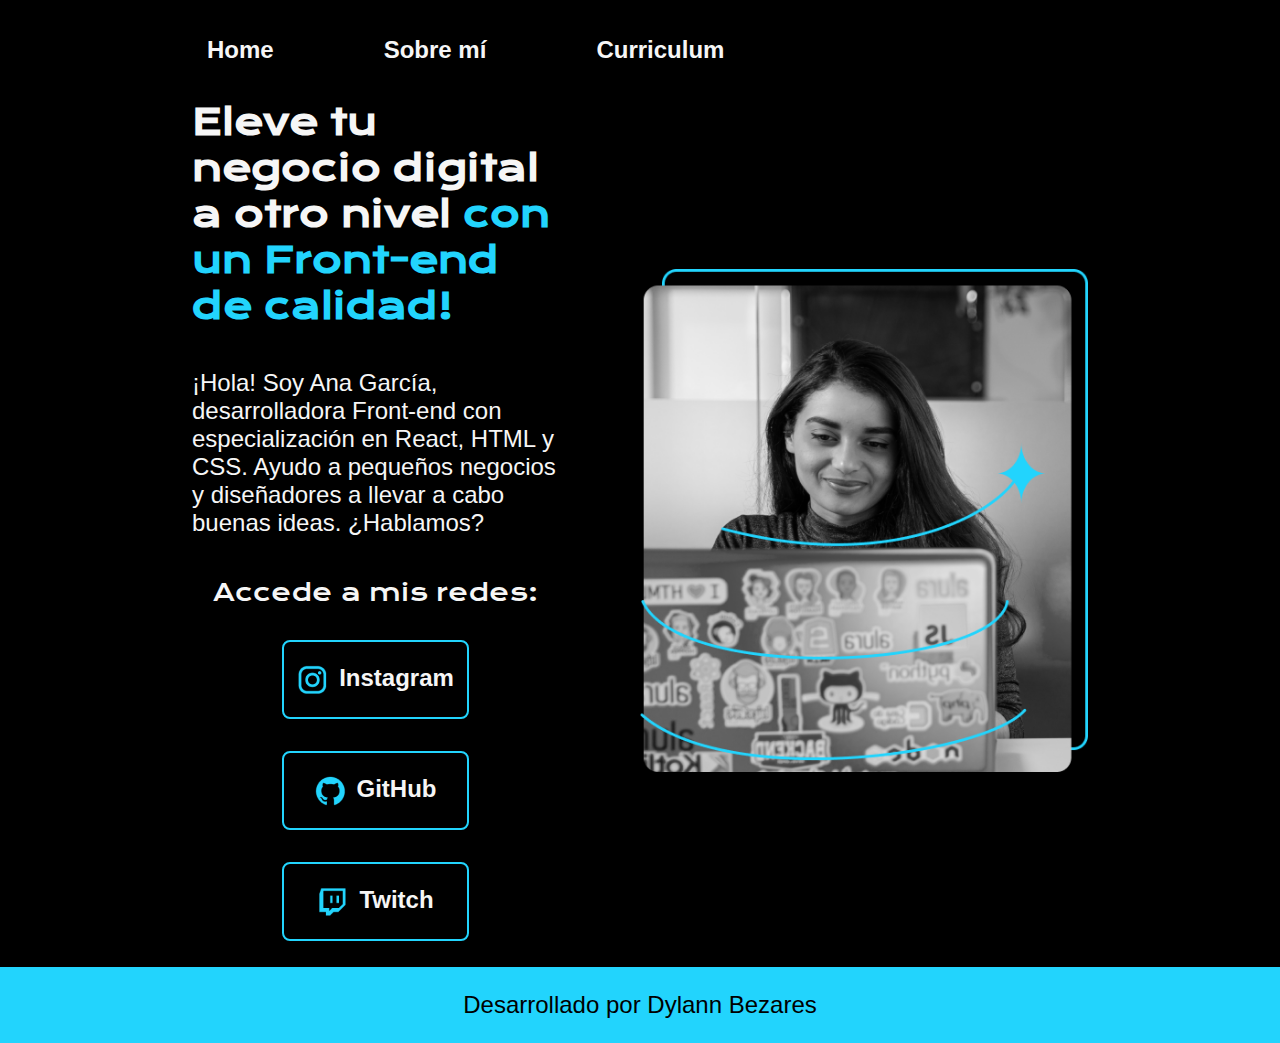
<file: index.html>
<!DOCTYPE html>
<html lang="es-mx">
<head>
    <meta charset="UTF-8"> 
    <meta http-equiv="X-UA-Compatible" content="IE=edge">
    <meta name="viewport" content="width=device-width, initial-scale=1.0">
    <title>Portafolio</title>
    <link rel="stylesheet" href="./Styles/style.css">
</head>
<body>
    <header class="header">
        <nav class="header__menu">
            <a class="header__menu__link" href="index.html">Home</a>
            <a class="header__menu__link" href="about.html">Sobre mí</a>
            <a class="header__menu__link" href="curriculum.html">Curriculum</a>
        </nav>
    </header>
    <main class="presentacion">
        <section class="presentacion__contenido">
            <h1 class="presentacion__contenido__titulo">
                Eleve tu negocio digital a otro nivel 
                <strong class="titulo-destaque">con un Front-end de calidad!
                </strong></h1>
                <p class="presentacion__contenido__texto">¡Hola! Soy Ana García, desarrolladora Front-end con
                    especialización en React, HTML y CSS. Ayudo a pequeños
                    negocios y diseñadores a llevar a cabo buenas ideas.
                    ¿Hablamos?

                </p>
                <div class="presentacion__enlaces">
                    <h2 class="presentacion__enlaces__subtitulo">Accede a mis redes:</h2>
                    <a class="presentacion__enlaces__link" href="https://instagram.com/">
                        <img src="./Assets/instagram.png"> Instagram</a>
                    <a class="presentacion__enlaces__link" href="https://github.com/">
                        <img src="./Assets/github.png">GitHub</a>
                    <a class="presentacion__enlaces__link" href="https://twitch.tv/">
                        <img src="./Assets/twitch.png">Twitch</a>
                </div>
               
        </section>
            <img class="presentacion__imagen" src="./Assets/Imagem.png" alt="Foto de Ana García desarrolando un proyecto">
    </main>
    <footer class="footer">
        <p>Desarrollado por Dylann Bezares</p>
    </footer>
</body>
</html>
</file>
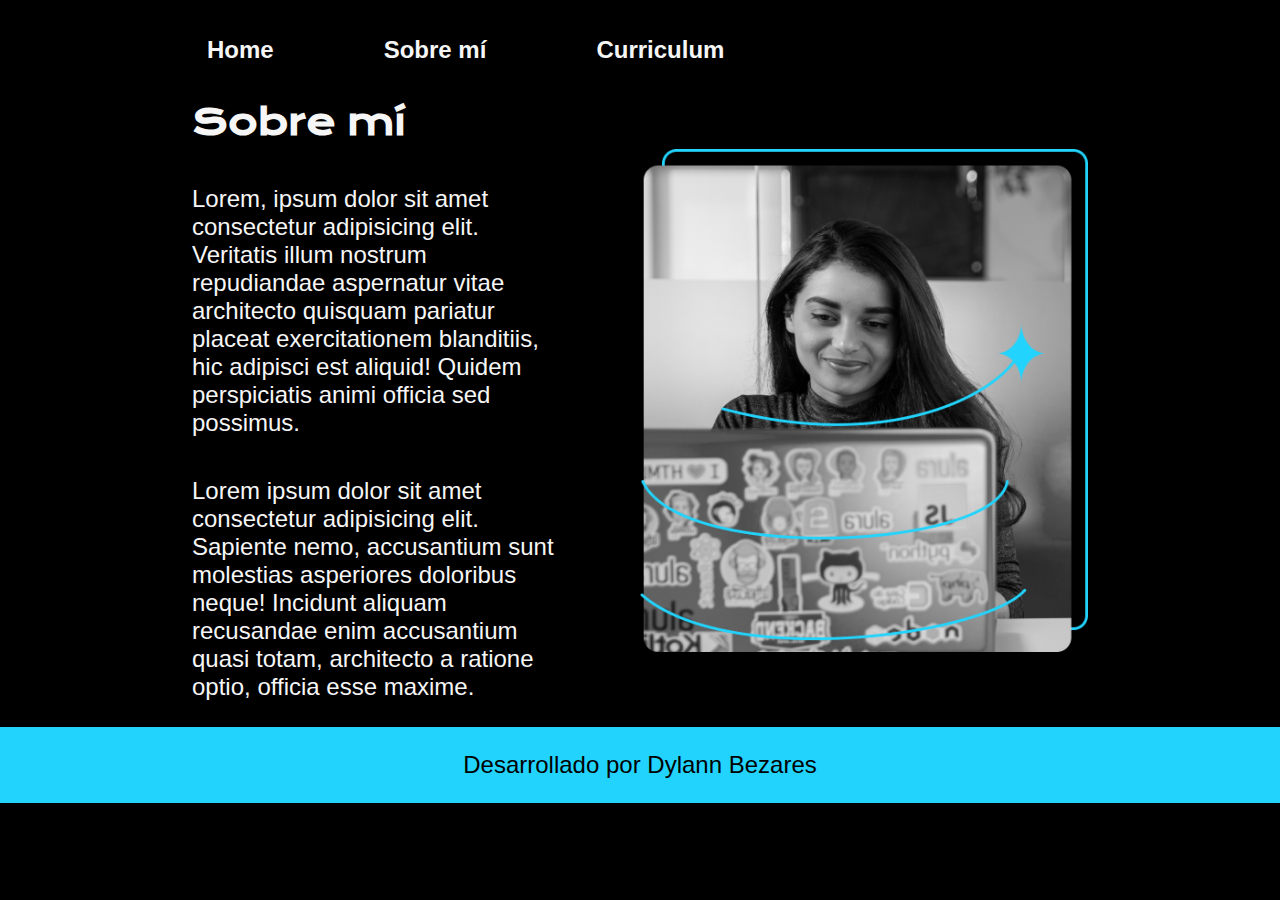
<file: about.html>
<!DOCTYPE html>
<html lang="es-cl">
<head>
    <meta charset="UTF-8">
    <meta name="viewport" content="width=device-width, initial-scale=1.0">
    <link rel="stylesheet" href="./Styles/style.css">
    <title>Sobre mí</title>
</head>
<body>
    <header class="header">
        <nav class="header__menu">
            <a class="header__menu__link" href="index.html">Home</a>
            <a class="header__menu__link" href="about.html">Sobre mí</a>
            <a class="header__menu__link" href="curriculum.html">Curriculum</a>
        </nav>
    </header>
    <main class="presentacion">
        <section class="presentacion__contenido">
            <h1 class="presentacion__contenido__titulo">Sobre mí</h1>
            <p class="presentacion__contenido__texto">Lorem, ipsum dolor sit amet consectetur adipisicing elit. Veritatis illum nostrum 
            repudiandae aspernatur vitae architecto quisquam pariatur placeat
            exercitationem blanditiis, hic adipisci est aliquid! Quidem perspiciatis animi officia sed possimus.</p>
            <p class="presentacion__contenido__texto"> Lorem ipsum dolor sit amet consectetur adipisicing elit.
                Sapiente nemo, accusantium sunt molestias asperiores doloribus neque! Incidunt aliquam recusandae
                enim accusantium quasi totam, architecto a ratione optio, officia esse maxime. </p>
        </section>
        <img class="presentacion__imagen" src="./Assets/Imagem.png" alt="Foto de Ana García desarrolando un proyecto">
    </main>
    <footer class="footer">
        <p>Desarrollado por Dylann Bezares</p>
    </footer>
</body>
</html>
</file>
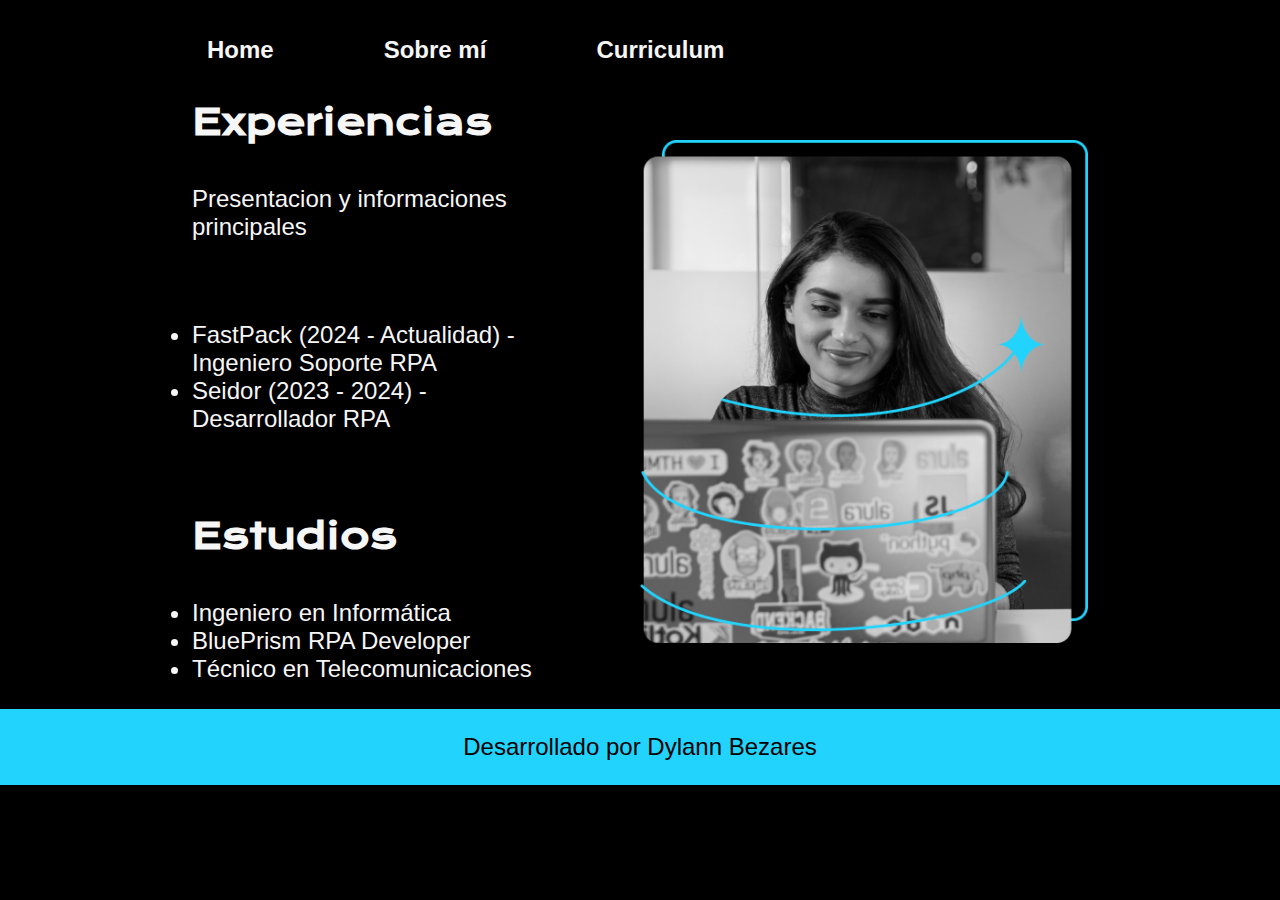
<file: curriculum.html>
<!DOCTYPE html>
<html lang="es-cl">
<head>
    <meta charset="UTF-8">
    <meta name="viewport" content="width=device-width, initial-scale=1.0">
    <link rel="stylesheet" href="./Styles/style.css">
    <title>Curriculum</title>
</head>
<body>
    <header class="header">
        <nav class="header__menu">
            <a class="header__menu__link" href="index.html">Home</a>
            <a class="header__menu__link" href="about.html">Sobre mí</a>
            <a class="header__menu__link" href="curriculum.html">Curriculum</a>
        </nav>
    </header>
    <main class="presentacion">
        <section class="presentacion__contenido">
            <h1 class="presentacion__contenido__titulo">Experiencias</h1>
            <p class="presentacion__contenido__texto">
                Presentacion y informaciones principales
            </p>
            <p class="presentacion__contenido__texto">
                <ul class="presentacion__contenido__texto">
                    <li> FastPack (2024 - Actualidad) - Ingeniero Soporte RPA </li>
                    <li> Seidor (2023 - 2024) - Desarrollador RPA </li>
                </ul>
            </p>
            <h2 class="presentacion__contenido__titulo">Estudios</h2>
            <div class="presentacion__contenido__texto">
                <ul class="presentacion__contenido__texto">
                    <li>Ingeniero en Informática</li>
                    <li>BluePrism RPA Developer</li>
                    <li>Técnico en Telecomunicaciones</li>
                </ul>
            </div>
        </section>
        <img class="presentacion__imagen" src="./Assets/Imagem.png" alt="Foto de Ana García desarrolando un proyecto">
    </main>
    <footer class="footer">
        <p>Desarrollado por Dylann Bezares</p>
    </footer>
</body>
</html>
</file>
<file: Styles/style.css>
@import url('https://fonts.googleapis.com/css2?family=Krona+One&family=Montserrat:wght@400;600&display=swap');

:root {
    --color-primario: #000000;
    --color-secundario: #F6F6F6;
    --color-terciario: #22D4FD;
    --color-hover: #a548a5;

    --fuente-montserrat: 'Montserrar', sans-serif;
    --fuente-krona: 'Krona One', sans-serif;
}

* {
    padding: 0;
    margin:0;
}

body{
    box-sizing: border-box;
    background-color: var(--color-primario);
    color: var(--color-secundario);
}

.header {
    padding: 2% 0% 0% 15%;
}

.header__menu {
    display: flex;
    gap: 80px;
}

.header__menu__link {
    font-family: var(--fuente-montserrat);
    font-size: 1.5rem;
    font-weight: 600;
    color: var(--color-secundario);
    padding: 10px 15px;
    text-decoration: none;
}

.presentacion {
    padding: 2% 15%;
    display: flex;
    align-items: center;
    justify-content: space-between;
    gap: 82px;
}

.presentacion__contenido{
    width: 50%;
    display: flex;
    flex-direction: column;
    gap: 40px;
}

.presentacion__contenido__titulo{
    font-size: 2.25rem;
    font-family: var(--fuente-krona);
}

.titulo-destaque {
    color: var(--color-terciario);
}

.presentacion__contenido__texto{
    font-size: 1.5rem;
    font-family: var(--fuente-montserrat);
}

.presentacion__enlaces{
    display: flex;
    justify-content: space-between;
    flex-direction: column;
    align-items: center;
    gap: 32px;
}

.presentacion__enlaces__subtitulo {
    font-family: var(--fuente-krona);
    font-size: 1.5rem;
    font-weight: 400;
}

.presentacion__enlaces__link{
    width: 50%;
    text-align: center;
    border-radius: 8px;
    font-size: 1.5rem;
    font-weight: 600;
    padding: 21.5px 0;
    text-decoration: none;
    color: var(--color-secundario);
    font-family: var(--fuente-montserrat);
    border: 2px solid var(--color-terciario);
    display: flex;
    justify-content: center;
    gap: 10px;
}

.presentacion__enlaces__link:hover {
    background-color: var(--color-primario);
    padding: 3%;
    border: 2px solid var(--color-hover);
    cursor: pointer;
}

.presentacion__imagen {
    width: 50%;
}

.footer {
    background-color: var(--color-terciario);
    padding: 1.5rem;
    color: var(--color-primario);
    text-align: center;
    font-family: var(--fuente-montserrat);
    font-size: 1.5rem;
    font-weight: 400;
}

@media (max-width: 1200px ){

    .header{
        padding: 10%;
    }
    
    .header__menu{
        justify-content: center;
    }

    .presentacion{
        flex-direction: column-reverse;
        padding: 5x;
    }

    .presentacion__contenido{
        width: auto;
    }
}
</file>
